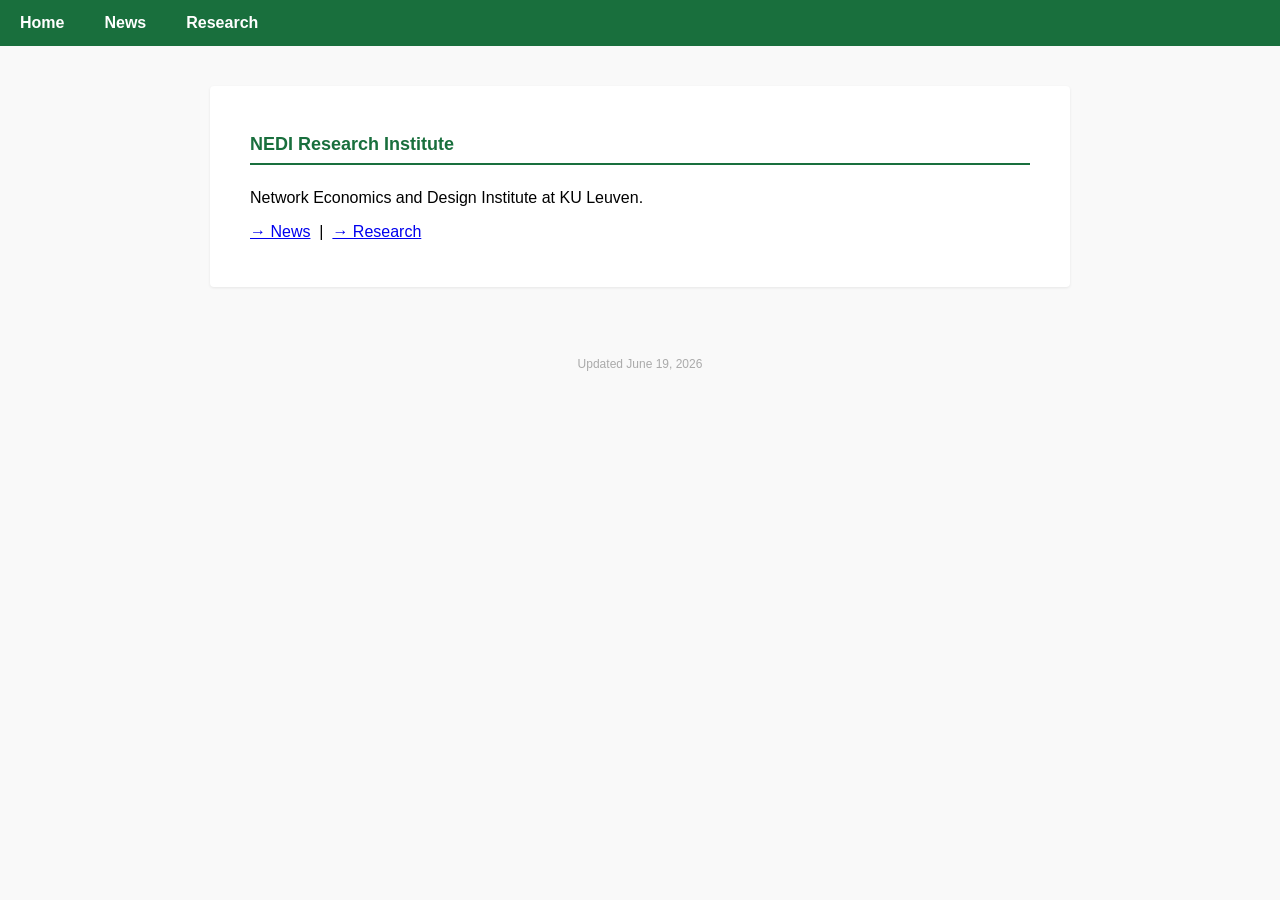
<file: index.html>
<!DOCTYPE html>
<html>
<head>
<title>NEDI</title>
<meta charset="UTF-8">
<meta name="viewport" content="width=device-width, initial-scale=1">
<style>
* { box-sizing: border-box; }
body { font-family: Arial, sans-serif; margin: 0; background: #f9f9f9; }
.navbar { display: flex; background-color: #196f3d; }
.navbar a { color: white; padding: 14px 20px; text-decoration: none; font-weight: bold; }
.navbar a:hover { background-color: #145a32; }
.container { max-width: 860px; margin: 40px auto; background: white;
              padding: 30px 40px; border-radius: 4px;
              box-shadow: 0 1px 3px rgba(0,0,0,0.08); }
h3 { font-size: 18px; border-bottom: 2px solid #196f3d;
      padding-bottom: 8px; margin-bottom: 24px; color: #196f3d; }
.btn { background-color: #e7e7e7; border: none; color: black;
       padding: 5px 10px; font-size: 12px; cursor: pointer;
       text-decoration: none; display: inline-block; }
.btn:hover { background-color: #d0d0d0; }
.footer { text-align: center; padding: 30px; color: #aaa; font-size: 12px; }
@media (max-width: 900px) {
    .container { padding: 20px; }
}
</style>
</head>
<body>
<div class="navbar">
  <a href="index.html">Home</a>
  <a href="news.html">News</a>
  <a href="outputs.html">Research</a>
</div>
<div class="container">
  <h3>NEDI Research Institute</h3>
<p>Network Economics and Design Institute at KU Leuven.</p>
<p><a href="news.html">→ News</a> &nbsp;|&nbsp; <a href="outputs.html">→ Research</a></p>

</div>
<div class="footer">Updated June 19, 2026</div>
</body>
</html>
</file>
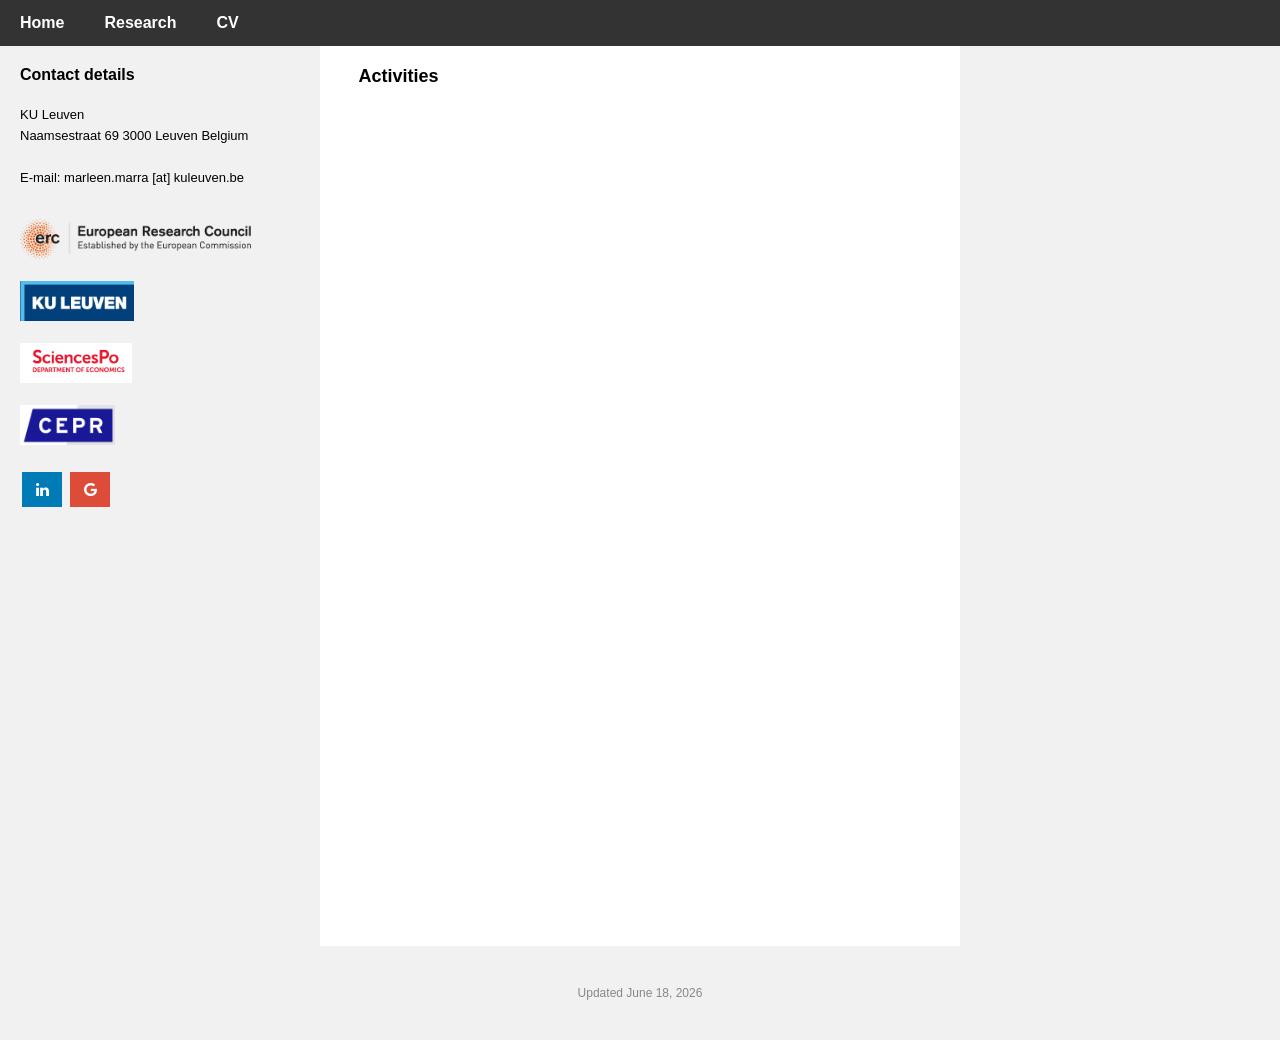
<file: activities.html>
<!DOCTYPE html>
<html>
<head>
<title>NEDI — Activities</title>
<meta charset="UTF-8">
<meta name="viewport" content="width=device-width, initial-scale=1">
<link rel="stylesheet" href="https://cdnjs.cloudflare.com/ajax/libs/font-awesome/4.7.0/css/font-awesome.min.css">
<style>
* { box-sizing: border-box; }
body { font-family: Arial, sans-serif; margin: 0; }

.navbar { display: flex; background-color: #333; }
.navbar a { color: white; padding: 14px 20px; text-decoration: none; font-weight: bold; }
.navbar a:hover { background-color: #ddd; color: black; }

.row { display: flex; min-height: 100vh; }
.side, .rightside { flex: 25%; background-color: #f1f1f1; padding: 20px; }
.main { flex: 50%; background-color: white; padding: 20px 20px 20px 3%; }

.main a { color: black; }
.main a:hover { background-color: #ffffcc; }
.main h3 { font-size: 18px; margin-top: 25px; margin-bottom: 12px; }
.main h3:first-child { margin-top: 0; }

.publication { margin-bottom: 20px; padding-bottom: 15px; border-bottom: 1px solid #eee; }
.publication:last-child { border-bottom: none; }
.publication h4 { margin: 0 0 4px 0; font-size: 14px; }
.pub-meta { font-size: 13px; color: #555; margin: 4px 0; line-height: 1.5; }
.pub-meta a { color: #555; }
.pub-buttons { margin-top: 8px; }

button.btn, a.btn {
    background-color: #e7e7e7; border: none; color: black;
    padding: 5px 10px; font-size: 12px; cursor: pointer;
    margin-right: 5px; text-decoration: none; display: inline-block;
}
button.btn:hover, a.btn:hover { background-color: #d0d0d0; }

/* CV specific */
.cv-section { margin-bottom: 6px; }
.cv-row { display: flex; justify-content: space-between; margin-bottom: 4px; }
.cv-title { font-weight: bold; }
.cv-year { color: #666; font-size: 13px; white-space: nowrap; padding-left: 10px; }
.cv-sub { font-size: 13px; color: #444; margin-left: 0; }
.cv-note { font-size: 12px; color: #666; font-style: italic; }

.side h4 { margin-top: 0; }
.side p, .rightside p { font-size: 13px; line-height: 1.6; }
figcaption { font-size: 11px; padding: 5px; color: #666; }

.fa { padding: 10px; font-size: 15px; width: 40px; text-align: center;
       text-decoration: none; margin: 5px 2px; }
.fa-linkedin { background: #007bb5; color: white; }
.fa-google   { background: #dd4b39; color: white; }

.footer { padding: 40px; text-align: center; background: #f1f1f1;
           font-size: 12px; color: #888; }

@media (max-width: 900px) {
    .row { flex-direction: column; }
    .navbar { flex-direction: column; }
}

@media print {
    @page { size: A4; margin: 2cm 2.5cm; }
    .navbar, .footer, .side, .rightside, .pub-buttons { display: none !important; }
    .row { display: block; }
    .main { width: 100%; padding: 0; font-size: 10pt; line-height: 1.45; color: #000; }
    body { font-family: Arial, sans-serif; font-size: 10pt; }
    h3 { font-size: 11pt; border-bottom: 1px solid #aaa;
          padding-bottom: 2pt; margin-top: 14pt; margin-bottom: 6pt; }
    h3:first-child { margin-top: 0; }
    .cv-section { page-break-inside: avoid; margin-bottom: 5pt; }
    .cv-year { font-size: 9pt; }
    .cv-sub { font-size: 9.5pt; }
    .cv-note { font-size: 9pt; }
    a { color: black; text-decoration: none; }
    .publication { page-break-inside: avoid; }
}
</style>
</head>
<body>
<div class="navbar">
  <a href="index.html">Home</a>
  <a href="research.html">Research</a>
  <a href="cv.html">CV</a>
</div>
<div class="row">
  <div class="side">
    <h4>Contact details</h4>
    <p>KU Leuven<br>Naamsestraat 69
3000 Leuven
Belgium
<br><br>E-mail: marleen.marra [at] kuleuven.be</p>
    <br>
    <a href="https://erc.europa.eu/homepage" target="_blank"><img src="pics/ERC_logo.png" alt="ERC" height="40"></a><br><br>
<a href="https://feb.kuleuven.be/research/economics" target="_blank"><img src="pics/KULeuven.png" alt="KU Leuven" height="40"></a><br><br>
<a href="https://www.sciencespo.fr/department-economics/en.html" target="_blank"><img src="pics/scpoecon_logo.jpg" alt="Sciences Po" height="40"></a><br><br>
<a href="https://cepr.org/" target="_blank"><img src="pics/CEPRLOGO.png" alt="CEPR" height="40"></a><br><br>

    <a href="https://www.linkedin.com/in/marleen-marra-0290a916/" class="fa fa-linkedin" target="_blank"></a>
<a href="https://scholar.google.co.uk/citations?user=jzrJz3IAAAAJ&hl=en" class="fa fa-google" target="_blank"></a>

  </div>
  <div class="main">
    <h3>Activities</h3>

  </div>
  <div class="rightside">
    
  </div>
</div>
<div class="footer">Updated June 18, 2026</div>
</body>
</html>
</file>
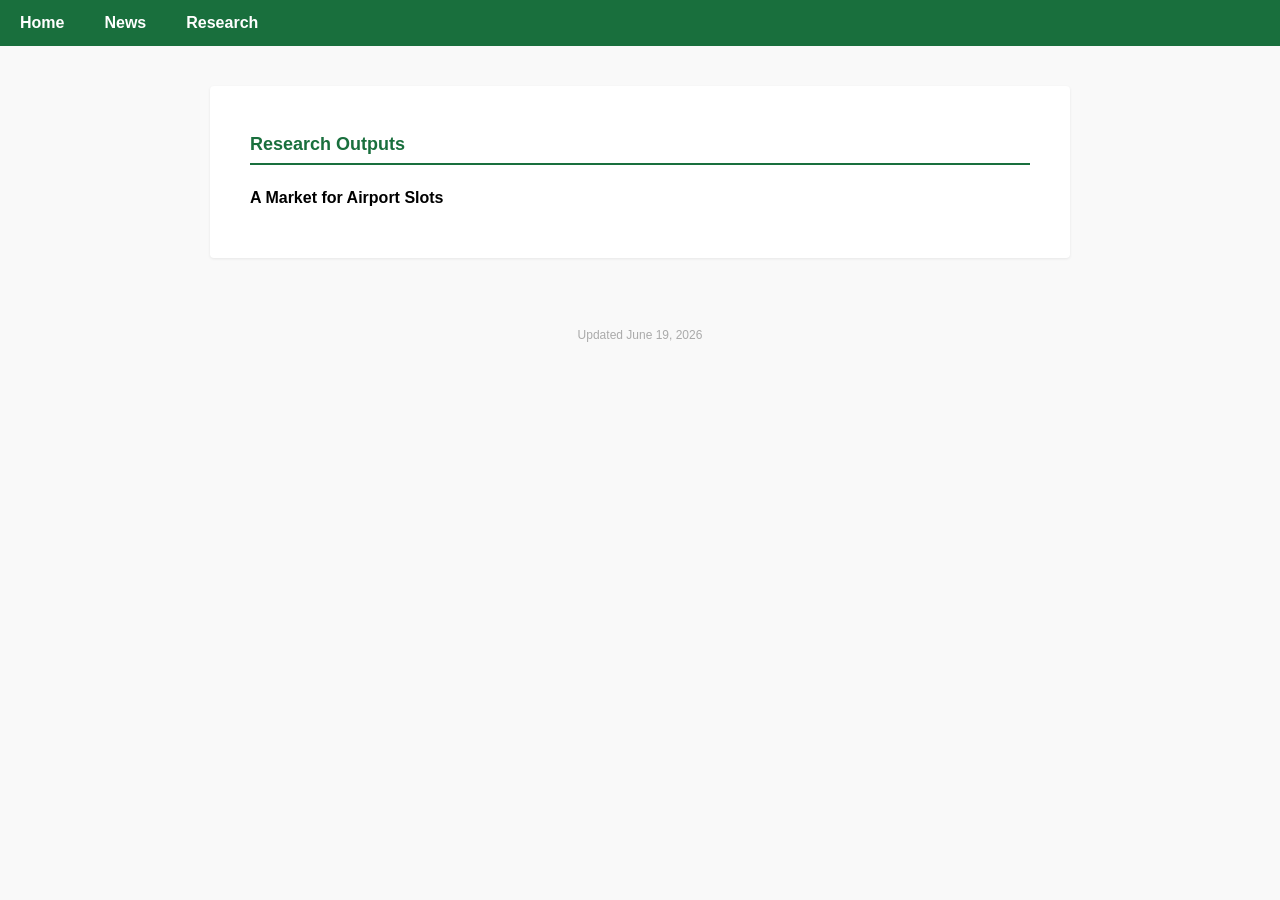
<file: outputs.html>
<!DOCTYPE html>
<html>
<head>
<title>NEDI — Outputs</title>
<meta charset="UTF-8">
<meta name="viewport" content="width=device-width, initial-scale=1">
<style>
* { box-sizing: border-box; }
body { font-family: Arial, sans-serif; margin: 0; background: #f9f9f9; }
.navbar { display: flex; background-color: #196f3d; }
.navbar a { color: white; padding: 14px 20px; text-decoration: none; font-weight: bold; }
.navbar a:hover { background-color: #145a32; }
.container { max-width: 860px; margin: 40px auto; background: white;
              padding: 30px 40px; border-radius: 4px;
              box-shadow: 0 1px 3px rgba(0,0,0,0.08); }
h3 { font-size: 18px; border-bottom: 2px solid #196f3d;
      padding-bottom: 8px; margin-bottom: 24px; color: #196f3d; }
.btn { background-color: #e7e7e7; border: none; color: black;
       padding: 5px 10px; font-size: 12px; cursor: pointer;
       text-decoration: none; display: inline-block; }
.btn:hover { background-color: #d0d0d0; }
.footer { text-align: center; padding: 30px; color: #aaa; font-size: 12px; }
@media (max-width: 900px) {
    .container { padding: 20px; }
}
</style>
</head>
<body>
<div class="navbar">
  <a href="index.html">Home</a>
  <a href="news.html">News</a>
  <a href="outputs.html">Research</a>
</div>
<div class="container">
  <h3>Research Outputs</h3>
<div class="publication"><h4>A Market for Airport Slots</h4></div>

</div>
<div class="footer">Updated June 19, 2026</div>
</body>
</html>
</file>
